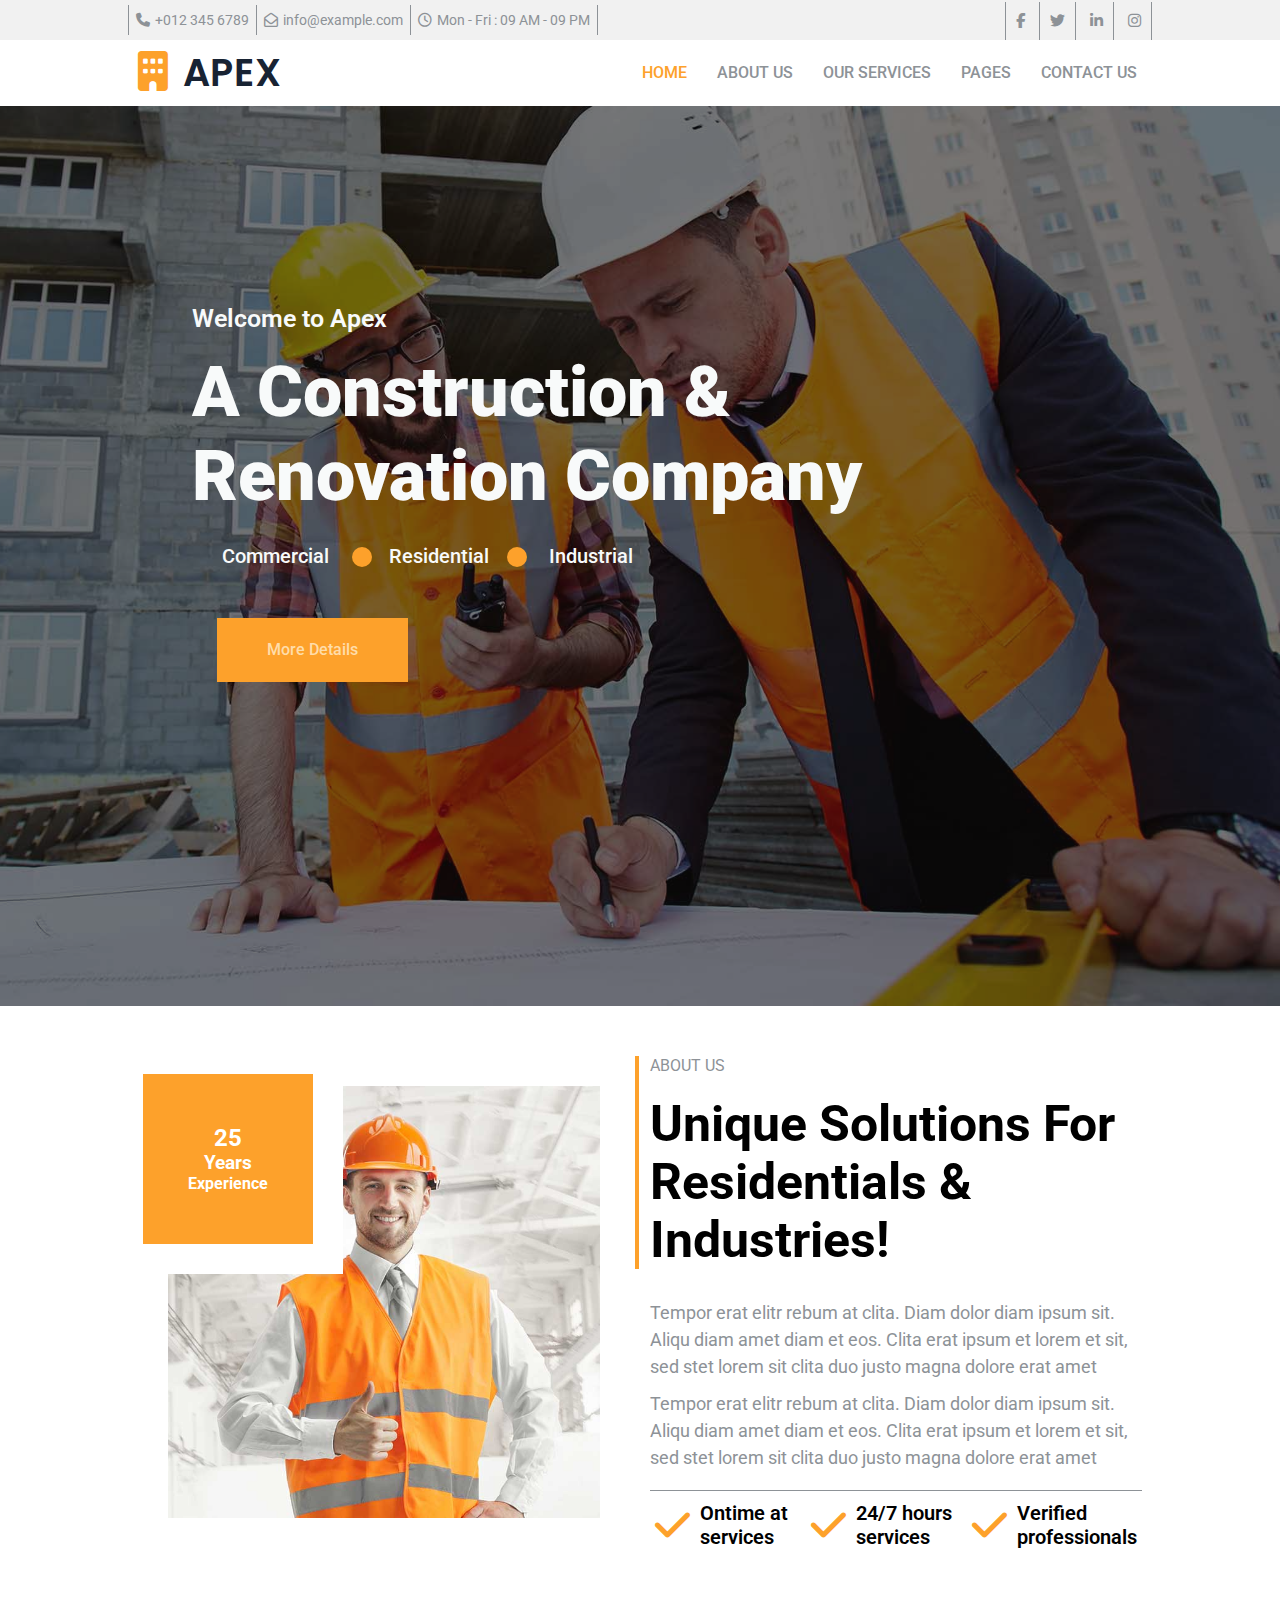
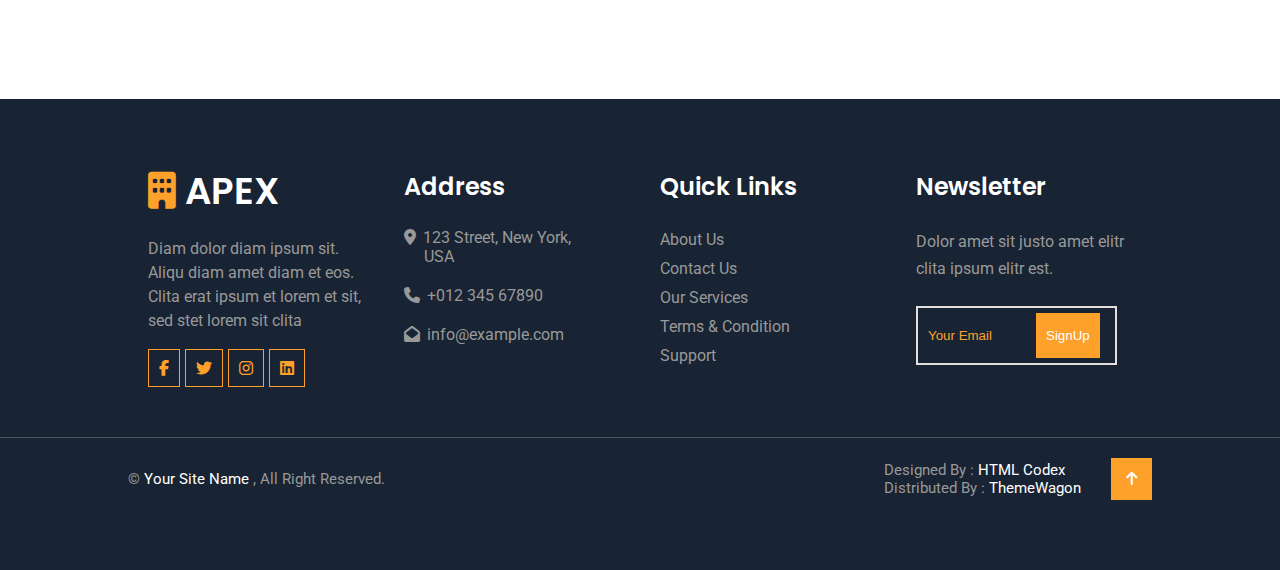
<file: index.html>
<!DOCTYPE html>
<html lang="en">

<head>
    <meta charset="UTF-8">
    <meta http-equiv="X-UA-Compatible" content="IE=edge">
    <meta name="viewport" content="width=device-width, initial-scale=1.0">
    <link rel="stylesheet" href="css/style.css">
    <link
        href="https://fonts.googleapis.com/css2?family=Poppins:wght@300;400;500;600;700&family=Roboto:wght@300;400;500;700;900&display=swap"
        rel="stylesheet">
    <link rel="stylesheet" href="https://cdnjs.cloudflare.com/ajax/libs/font-awesome/6.2.0/css/all.min.css">
    <title>Apex</title>
</head>

<body>
    <header class="hd">
        <div class="container">
            <div class="row">
                <div class="col">
                    <div class="hd-details">
                        <div class="det det-1">
                            <span><i class="fa-solid fa-phone"></i> </span>
                            <p>+012 345 6789</p>
                        </div>
                        <div class="det det-2">
                            <span><i class="fa-regular fa-envelope-open"></i></span>
                            <p>info@example.com</p>
                        </div>
                        <div class="det det-3">
                            <span><i class="fa-regular fa-clock"></i></span>
                            <p>Mon - Fri : 09 AM - 09 PM</p>
                        </div>
                    </div>
                </div>
                <div class="col">
                    <div class="hd-icon">
                        <a class="br" href="#"><i class="fa-brands fa-facebook-f"></i></a>
                        <a class="br-right" href="#"><i class="fa-brands fa-twitter"></i></a>
                        <a class="br-left" href="#"><i class="fa-brands fa-linkedin-in"></i></a>
                        <a class="br-left" href="#"><i class="fa-brands fa-instagram"></i></a>
                    </div>
                </div>
            </div>
        </div>
    </header>
    <nav class="navbar">
        <div class="container">
            <div class="nav">
                <div class="nav-logo">
                    <a href="#"><i class="fa-solid fa-building"></i>APEX</a>
                </div>
                <div class="nav-links">
                    <ul>
                        <li class="nav-link nav-link-active"><a href="./index.html">HOME</a></li>
                        <li class="nav-link "><a href="./about.html">ABOUT US</a></li>
                        <li class="nav-link"><a href="#">OUR SERVICES</a></li>
                        <li class=" nav-link"><a href="#">PAGES</a></li>
                        <li class="nav-link"><a href="#">CONTACT US</a></li>
                    </ul>
                </div>
            </div>
        </div>
    </nav>
    <section class="bg-home">
        <div class="container">
            <div class="text-home">
                <p>Welcome to Apex</p>
                <h1>
                    A Construction & <br> Renovation Company
                </h1>
                <ul>
                    <li>Commercial</li>
                    <li class="circle">Residential</li>
                    <li>Industrial</li>
                </ul>
                <a class=" btn" href="#">More Details</a>
            </div>
        </div>
    </section>

    <section class="about">
        </div>
        <div class="container">
            <div class="row">
                <div class="col">
                    <div class="card card-1">
                        <div class="image">
                            <img src="img/about.jpg" alt="">
                        </div>
                        <div class="text">
                            <div class="content">
                                <h2>25</h2>
                                <h3>Years</h3>
                                <h4>Experience</h4>
                            </div>
                        </div>
                    </div>
                </div>
                <div class="col fl">
                    <div class="card">
                        <div class="row-1">
                            <p>ABOUT US</p>
                            <h1>Unique Solutions For Residentials & Industries!</h1>
                        </div>
                    </div>
                    <div class="card">
                        <div class="row-2 ">
                            <p class="active">Tempor erat elitr rebum at clita. Diam dolor diam ipsum sit. Aliqu diam
                                amet diam et eos. Clita erat ipsum et lorem et
                                sit, sed stet lorem sit clita duo justo magna dolore erat amet</p>
                            <p>Tempor erat elitr rebum at clita. Diam dolor diam ipsum sit. Aliqu diam amet diam et eos.
                                Clita erat ipsum et lorem et
                                sit, sed stet lorem sit clita duo justo magna dolore erat amet</p>
                        </div>
                    </div>
                    <div class="card">
                        <div class="row-3">
                            <div class="col-3">
                                <span><i class="fa-solid fa-check"></i></span>
                                <span>Ontime at services</span>
                            </div>
                            <div class="col-3">
                                <span><i class="fa-solid fa-check"></i></span>
                                <span>24/7 hours services</span>
                            </div>
                            <div class="col-3">
                                <span><i class="fa-solid fa-check"></i></span>
                                <span>Verified professionals</span>
                            </div>
                        </div>
                    </div>
                </div>
            </div>
        </div>
    </section>

    <footer class="footer bg-dark p-70">
        <div class="container">
            <div class="row-ft">
                <div class="col-ft apex">
                    <h2>
                        <i class="fa-solid fa-building"></i>
                        APEX
                    </h2>
                    <p>Diam dolor diam ipsum sit. Aliqu diam amet diam et eos. Clita erat ipsum et lorem et sit, sed
                        stet lorem sit clita
                    </p>
                    <div class="icon-apex">
                        <a href="#"><i class="fa-brands fa-facebook-f"></i></i></a>
                        <a href="#"><i class="fa-brands fa-twitter"></i></a>
                        <a href="#"><i class="fa-brands fa-instagram"></i></a>
                        <a href="#"><i class="fa-brands fa-linkedin"></i></a>
                    </div>
                </div>
                <div class="col-ft address">
                    <h4>Address</h4>
                    <p><i class="fa-solid fa-location-dot"></i>123 Street, New York, USA</p>
                    <p><i class="fa-solid fa-phone"></i>+012 345 67890</p>
                    <p><i class="fa-solid fa-envelope-open"></i>info@example.com</p>
                </div>
                <div class="col-ft quick-links">
                    <h4>Quick Links</h4>
                    <a href="#">About Us</a>
                    <a href="#">Contact Us</a>
                    <a href="#">Our Services</a>
                    <a href="#">Terms & Condition</a>
                    <a href="#">Support</a>
                </div>
                <div class="col-ft newsletter">
                    <h4>Newsletter</h4>
                    <p>Dolor amet sit justo amet elitr clita ipsum elitr est.</p>
                    <div class="form">
                        <input class="mail" type="email" name="mail" placeholder="Your Email">
                        <button class="btn-mail">SignUp</button>
                    </div>
                </div>
            </div>
        </div>
        <div class="container-fluid">
            <div class="container">
                <div class="row">
                    <div class="col-fluid hover">
                        ©
                        <a href="#">Your Site Name</a>
                        , All Right Reserved.
                    </div>
                    <div class="col-fluid flex">
                        <div class="text-fluid">
                            Designed By :
                            <a href="#">HTML Codex</a>
                            <br>
                            Distributed By :
                            <a href="#">ThemeWagon</a>
                        </div>
                        <div class="btn-fluid">
                            <a href="#">
                                <i class="fa-sharp fa-solid fa-arrow-up"></i>
                            </a>
                        </div>
                    </div>
                </div>
            </div>
        </div>
    </footer>
</body>

</html>
</file>
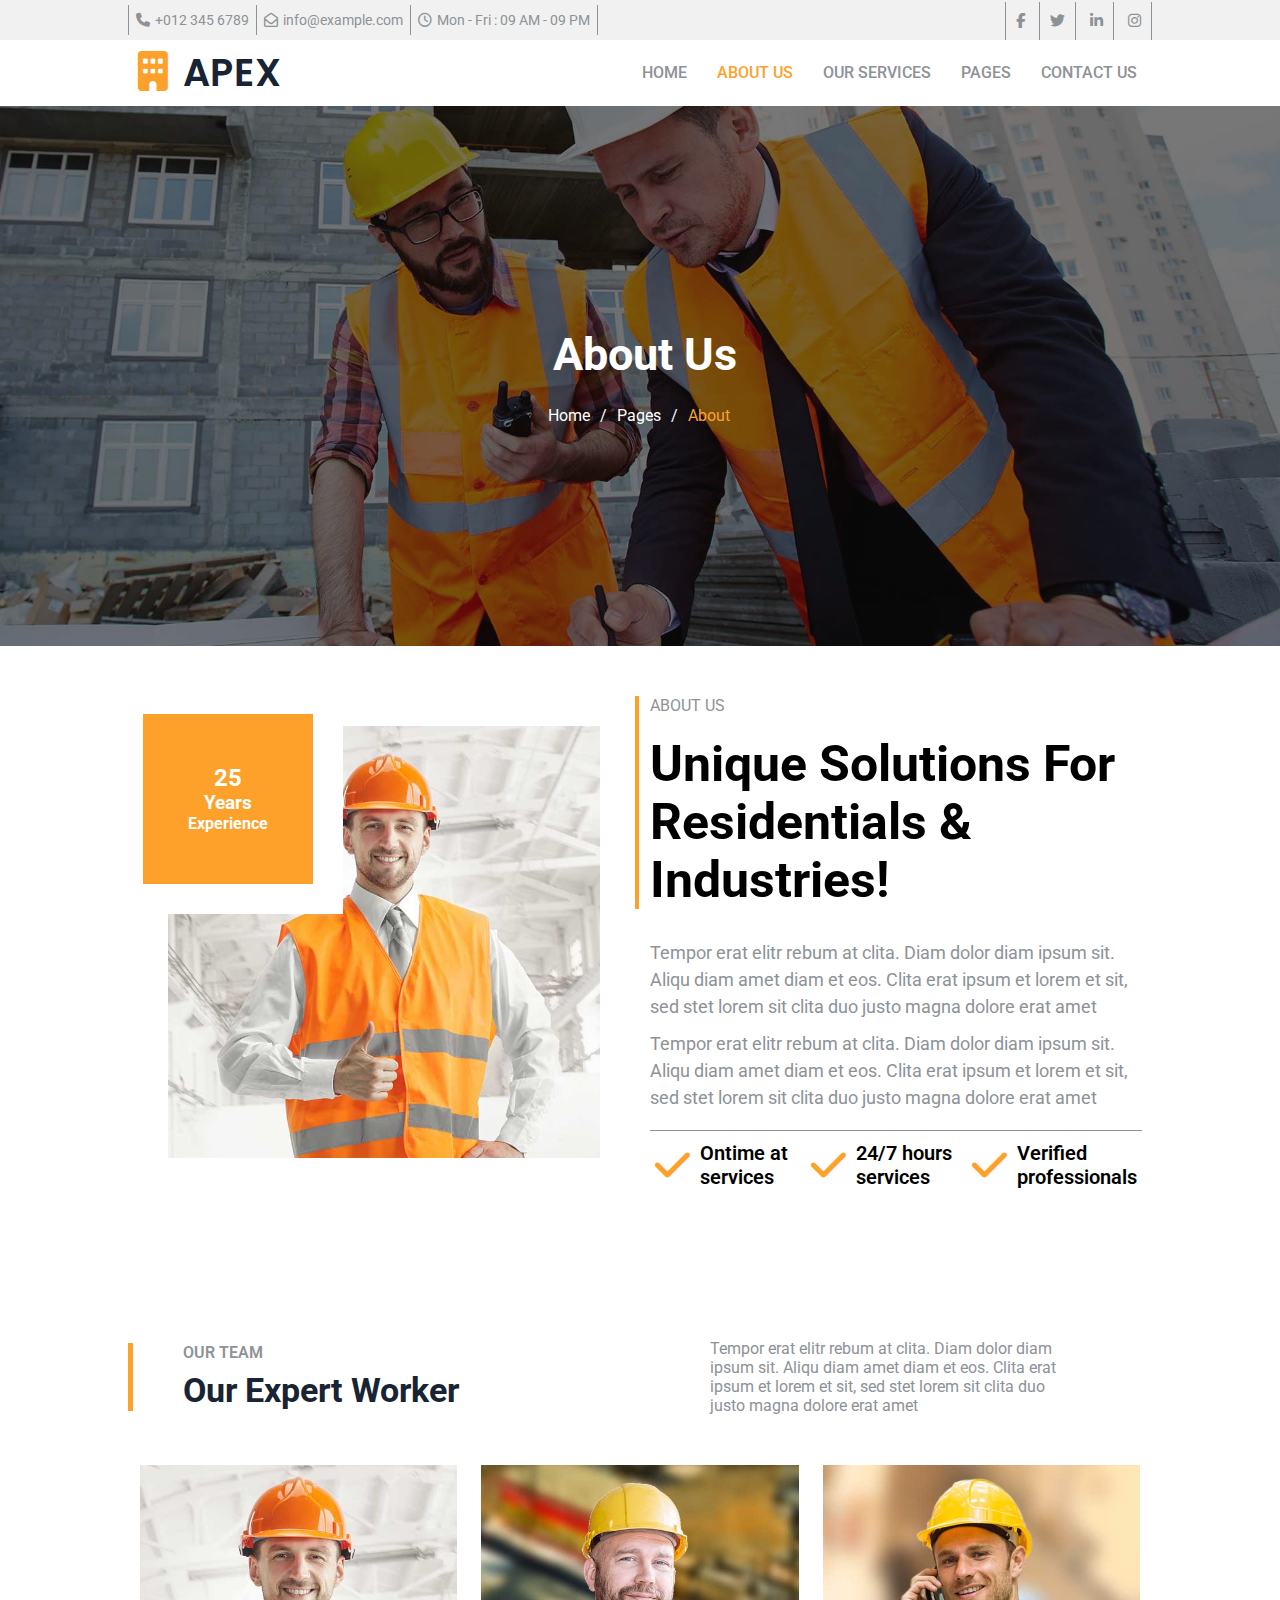
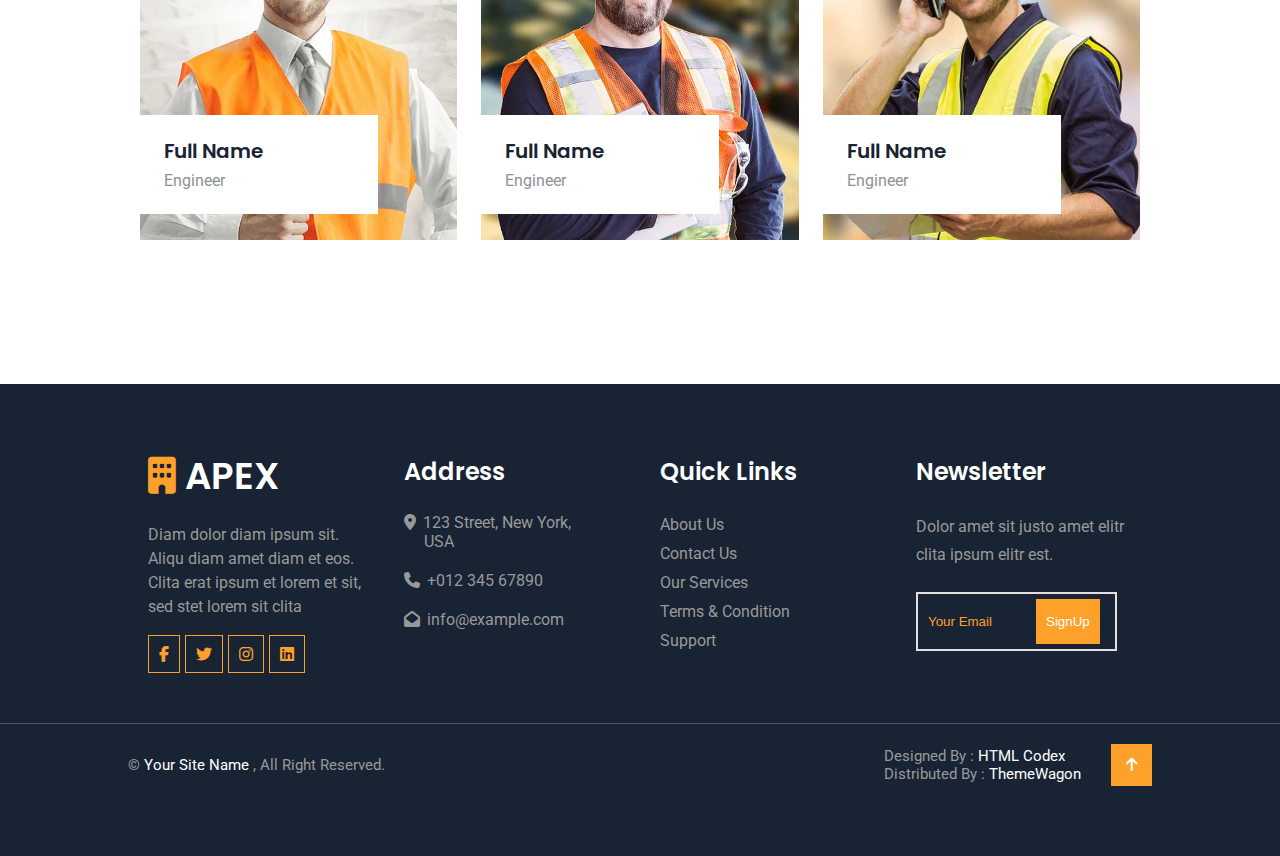
<file: about.html>
<!DOCTYPE html>
<html lang="en">

<head>
    <meta charset="UTF-8">
    <meta http-equiv="X-UA-Compatible" content="IE=edge">
    <meta name="viewport" content="width=device-width, initial-scale=1.0">
    <link rel="stylesheet" href="css/style.css">
    <link
        href="https://fonts.googleapis.com/css2?family=Poppins:wght@300;400;500;600;700&family=Roboto:wght@300;400;500;700;900&display=swap"
        rel="stylesheet">
    <link rel="stylesheet" href="https://cdnjs.cloudflare.com/ajax/libs/font-awesome/6.2.0/css/all.min.css">
    <title>Apex</title>
</head>


<body>
    <header class="hd">
        <div class="container">
            <div class="row">
                <div class="col">
                    <div class="hd-details">
                        <div class="det det-1">
                            <span><i class="fa-solid fa-phone"></i> </span>
                            <p>+012 345 6789</p>
                        </div>
                        <div class="det det-2">
                            <span><i class="fa-regular fa-envelope-open"></i></span>
                            <p>info@example.com</p>
                        </div>
                        <div class="det det-3">
                            <span><i class="fa-regular fa-clock"></i></span>
                            <p>Mon - Fri : 09 AM - 09 PM</p>
                        </div>
                    </div>
                </div>
                <div class="col">
                    <div class="hd-icon">
                        <a class="br" href="#"><i class="fa-brands fa-facebook-f"></i></a>
                        <a class="br-right" href="#"><i class="fa-brands fa-twitter"></i></a>
                        <a class="br-left" href="#"><i class="fa-brands fa-linkedin-in"></i></a>
                        <a class="br-left" href="#"><i class="fa-brands fa-instagram"></i></a>
                    </div>
                </div>
            </div>
        </div>
    </header>
    <nav class="navbar">
        <div class="container">
            <div class="nav">
                <div class="nav-logo">
                    <a href="index.html"><i class="fa-solid fa-building"></i>APEX</a>
                </div>
                <div class="nav-links">
                    <ul>
                        <li class="nav-link"><a href="index.html">HOME</a></li>
                        <li class="nav-link nav-link-active"><a href="about.html">ABOUT US</a></li>
                        <li class="nav-link"><a href="#">OUR SERVICES</a></li>
                        <li class=" nav-link"><a href="#">PAGES</a></li>
                        <li class="nav-link"><a href="#">CONTACT US</a></li>
                    </ul>
                </div>
            </div>
        </div>
    </nav>
    <section class="about-bg">
        <div class="container">
            <div class="about-text">
                <h1>About Us</h1>
                <span>
                    <p>Home</p>
                    <p> / </p>
                    <p>Pages </p>
                    <p> / </p>
                    <p class="color">About</p>
                </span>
            </div>
        </div>
    </section>

    <section class="about">
        </div>
        <div class="container">
            <div class="row">
                <div class="col">
                    <div class="card card-1">
                        <div class="image">
                            <img src="img/about.jpg" alt="">
                        </div>
                        <div class="text">
                            <div class="content">
                                <h2>25</h2>
                                <h3>Years</h3>
                                <h4>Experience</h4>
                            </div>
                        </div>
                    </div>
                </div>
                <div class="col fl">
                    <div class="card">
                        <div class="row-1">
                            <p>ABOUT US</p>
                            <h1>Unique Solutions For Residentials & Industries!</h1>
                        </div>
                    </div>
                    <div class="card">
                        <div class="row-2 ">
                            <p class="active">Tempor erat elitr rebum at clita. Diam dolor diam ipsum sit. Aliqu diam
                                amet diam et eos. Clita erat ipsum et lorem et
                                sit, sed stet lorem sit clita duo justo magna dolore erat amet</p>
                            <p>Tempor erat elitr rebum at clita. Diam dolor diam ipsum sit. Aliqu diam amet diam et eos.
                                Clita erat ipsum et lorem et
                                sit, sed stet lorem sit clita duo justo magna dolore erat amet</p>
                        </div>
                    </div>
                    <div class="card">
                        <div class="row-3">
                            <div class="col-3">
                                <span><i class="fa-solid fa-check"></i></span>
                                <span>Ontime at services</span>
                            </div>
                            <div class="col-3">
                                <span><i class="fa-solid fa-check"></i></span>
                                <span>24/7 hours services</span>
                            </div>
                            <div class="col-3">
                                <span><i class="fa-solid fa-check"></i></span>
                                <span>Verified professionals</span>
                            </div>
                        </div>
                    </div>
                </div>
            </div>
        </div>
    </section>


    <section class="ourteam p-70">
        <div class="container">
            <div class="ourteam-head">
                <div class="ourteam-1">
                    <h5>OUR TEAM</h5>
                    <h2>Our Expert Worker</h2>
                </div>
                <div class="ourteam-2">
                    <p>Tempor erat elitr rebum at clita. Diam dolor diam ipsum sit. Aliqu diam amet diam et eos. Clita
                        erat ipsum et lorem et sit, sed stet lorem sit clita duo justo magna dolore erat amet
                    </p>
                </div>
            </div>
            <div class="row">
                <div class="col-worker">
                    <div class="img-worker pos">
                        <img src="img/team-1.jpg" alt="ww">
                        <div class="team-text bg-white p-4">
                            <h5>Full Name</h5>
                            <span>Engineer</span>
                        </div>
                    </div>
                </div>
                <div class="col-worker">
                    <div class="img-worker pos">
                        <img src="img/team-2.jpg" alt="ww">
                        <div class="team-text bg-white p-4">
                            <h5>Full Name</h5>
                            <span>Engineer</span>

                        </div>
                    </div>
                </div>
                <div class="col-worker">
                    <div class="img-worker pos">
                        <img src="img/team-3.jpg" alt="ww">
                        <div class="team-text bg-white p-4">
                            <h5>Full Name</h5>
                            <span>Engineer</span>

                        </div>
                    </div>
                </div>
            </div>
        </div>
    </section>

    <footer class="footer bg-dark p-70">
        <div class="container">
            <div class="row-ft">
                <div class="col-ft apex">
                    <h2>
                        <i class="fa-solid fa-building"></i>
                        APEX
                    </h2>
                    <p>Diam dolor diam ipsum sit. Aliqu diam amet diam et eos. Clita erat ipsum et lorem et sit, sed
                        stet lorem sit clita
                    </p>
                    <div class="icon-apex">
                        <a href="#"><i class="fa-brands fa-facebook-f"></i></i></a>
                        <a href="#"><i class="fa-brands fa-twitter"></i></a>
                        <a href="#"><i class="fa-brands fa-instagram"></i></a>
                        <a href="#"><i class="fa-brands fa-linkedin"></i></a>
                    </div>
                </div>
                <div class="col-ft address">
                    <h4>Address</h4>
                    <p><i class="fa-solid fa-location-dot"></i>123 Street, New York, USA</p>
                    <p><i class="fa-solid fa-phone"></i>+012 345 67890</p>
                    <p><i class="fa-solid fa-envelope-open"></i>info@example.com</p>
                </div>
                <div class="col-ft quick-links">
                    <h4>Quick Links</h4>
                    <a href="#">About Us</a>
                    <a href="#">Contact Us</a>
                    <a href="#">Our Services</a>
                    <a href="#">Terms & Condition</a>
                    <a href="#">Support</a>
                </div>
                <div class="col-ft newsletter">
                    <h4>Newsletter</h4>
                    <p>Dolor amet sit justo amet elitr clita ipsum elitr est.</p>
                    <div class="form">
                        <input class="mail" type="email" name="mail" placeholder="Your Email">
                        <button class="btn-mail">SignUp</button>
                    </div>
                </div>
            </div>
        </div>
        <div class="container-fluid">
            <div class="container">
                <div class="row">
                    <div class="col-fluid hover">
                        ©
                        <a href="#">Your Site Name</a>
                        , All Right Reserved.
                    </div>
                    <div class="col-fluid flex">
                        <div class="text-fluid">
                            Designed By :
                            <a href="#">HTML Codex</a>
                            <br>
                            Distributed By :
                            <a href="#">ThemeWagon</a>
                        </div>
                        <div class="btn-fluid">
                            <a href="#">
                                <i class="fa-sharp fa-solid fa-arrow-up"></i>
                            </a>
                        </div>
                    </div>
                </div>
            </div>
        </div>
    </footer>

</body>

</html>
</file>
<file: css/style.css>
* {
    margin: 0;
    padding: 0;
    box-sizing: border-box;
}

body {
    font-family: 'Roboto', sans-serif;
}

img {
    width: 100%;
}

a {
    text-decoration: none;
}

ul {
    list-style: none;
}

.p-70 {
    padding: 70px 0;
}

.container {
    width: 80%;
    margin: auto;
}



/* Start Header */
.hd {
    background-color: #f1f1f1;
}

.hd .row {
    display: flex;
    flex-wrap: wrap;
    align-items: center;
    justify-content: space-between;
}

.hd .col {
    padding: 5px 0;
}

.hd .hd-details {
    display: flex;
    flex-wrap: wrap;
    align-items: center;
    justify-content: center;
}

.det {
    display: flex;
    flex-wrap: wrap;
    align-items: center;
    justify-content: center;
}

.det span {
    padding-right: 5px;
}

.hd-details .det-1 {
    padding: 7px;
    border-left: 1px solid #8D9297;
    color: #8D9297;
    font-size: 14px;
}

.hd-details .det-2 {
    padding: 7px;
    border-left: 1px solid #8D9297;
    color: #8D9297;
    font-size: 14px;
}

.hd-details .det-3 {
    padding: 7px;
    border-left: 1px solid #8D9297;
    border-right: 1px solid #8D9297;
    color: #8D9297;
    font-size: 14px;

}

.hd .hd-icon a {
    padding: 0 10px;
    color: #8D9297;
    font-size: 15px;
}

.hd .hd-icon .br {
    border-left: 1px solid #8D9297;
    padding: 10px 10px;
}

.hd .hd-icon .br-right {
    border-left: 1px solid #8D9297;
    border-right: 1px solid #8D9297;
    padding: 10px 10px;

}

.hd .hd-icon .br-left {
    border-right: 1px solid #8D9297;
    padding: 10px 10px;
}

/* End Header */


/* Start navbar */
.navbar {
    background-color: #fff;
}

.navbar .nav {
    display: flex;
    flex-wrap: wrap;
    align-items: center;
    justify-content: space-between;
}

.navbar .nav .nav-logo {
    padding: 10px;
}

.navbar .nav .nav-logo a {
    font-size: 38px;
    color: #182333;
    font-weight: 600;
    line-height: 1.2;
    font-family: "Poppins", sans-serif;
}

.navbar .nav .nav-logo a .fa-solid {
    font-size: 40px;
    color: #FDA12B;
    padding-right: 15px;
    font-weight: 900;
}

.navbar .nav-links ul {
    display: flex;
    flex-wrap: wrap;
    margin-left: 30px;
    cursor: pointer;
}

.navbar .nav-links .nav-link a {
    padding: 0 15px;
    color: #8D9297;
    font-size: 16px;
    font-family: 'Roboto', sans-serif;
    font-weight: 500;
}

.navbar .nav-links .nav-link-active a {
    color: #FDA12B;
}

/* End Navbar */

/* Start Bg-hOME */
.bg-home {
    background-image: url(../img/carousel-1.jpg);
    background-repeat: no-repeat;
    background-position: center;
    background-size: cover;
    height: 100vh;
    position: relative;
}

.bg-home::after {
    content: "";
    position: absolute;
    background-color: rgba(14, 13, 13, 0.562);
    inset: 0;
    width: 100%;
    height: 100%;
}

.bg-home .text-home {
    position: absolute;
    left: 15%;
    top: 22%;
    color: #F8FaFA;
    z-index: 999;
}

.bg-home .text-home p {
    font-size: 25px;
    font-family: 'Roboto', sans-serif;
    margin-bottom: 16px;
    font-weight: 600;
    line-height: 1.2;
}

.bg-home .text-home h1 {
    font-size: 70px;
    font-family: 'Roboto', sans-serif;
    margin-bottom: 16px;
    font-weight: 900;
    line-height: 1.2;
    width: 100%;
}

.bg-home .text-home ul {
    display: flex;
    flex-wrap: wrap;
    position: relative;
    margin-bottom: 40px;
}

.bg-home .text-home ul li {
    padding: 10px 30px;
    font-size: 20px;
    font-weight: 500;
}

.bg-home .text-home ul li.circle::before {
    content: "";
    position: absolute;
    background-color: #FDA12B;
    height: 20px;
    width: 20px;
    top: 13px;
    left: 160px;
    border-radius: 50%;
}


.bg-home .text-home ul li.circle::after {
    content: "";
    position: absolute;
    background-color: #FDA12B;
    height: 20px;
    width: 20px;
    top: 13px;
    left: 315px;
    border-radius: 50%;
}

.text-home .btn {
    text-align: center;
    background-color: #FDA12B;
    padding: 20px 50px;
    color: #FDA;
    font-weight: 500;
    line-height: 1.5;
    position: absolute;
    left: 25px;
    transition: all 0.5s;
}

.text-home .btn:hover {
    color: #ffffff;
    background-color: #fda22bf8;
}

/* End Bg-hOME */

/* Start about */
.about-bg {
    background-image: url(../img/carousel-1.jpg);
    background-repeat: no-repeat;
    background-position: center;
    background-size: cover;
    height: 60vh;
    position: relative;
}

.about-bg::after {
    content: "";
    position: absolute;
    background-color: rgba(14, 13, 13, 0.562);
    inset: 0;
    width: 100%;
    height: 60vh;
}

.about-text {
    position: absolute;
    color: #FFF;
    z-index: 9999;
    top: 50%;
    left: 50%;
    transform: translate(-50%, -50%);
}

.about-text h1 {
    margin-left: 10px;
    margin-bottom: 25px;
    font-size: 45px;
    font-weight: 700;
}



.about-text span {
    display: flex;
}

.about-text span .color {
    color: #FDA12B;
}

.about-text span p {
    padding: 0 5px;
    cursor: pointer;
}



.about .main-text span a {
    color: #fff;
    text-transform: capitalize;
    font-size: 18px;
}

.about .row {
    padding: 40px 0px;
    display: flex;
    flex-wrap: wrap;
}

.about .row .col {
    width: 50%;
    height: 100%;
}

.about .col .image {
    padding: 40px;
}

.about .card-1 {
    position: relative;
}

.about .card-1 .text {
    width: 200px;
    height: 200px;
    position: absolute;
    top: 28px;
    left: 15px;
    background-color: #fff;
}

.about .card-1 .content {
    background-color: #fda12b;
    color: #fff;
    display: flex;
    align-items: center;
    flex-direction: column;
    justify-content: center;
    padding: 30px;
    width: 170px;
    height: 170px;
}

.about .fl {
    padding: 10px;
    display: flex;
    flex-direction: column;
    flex-wrap: wrap;
    justify-content: space-between;
}

.about .fl .card {
    height: 33.33%;
}

.about .fl .card .row-1 {
    position: relative;
}

.about .fl .card .row-1::after {
    content: '';
    position: absolute;
    width: 4px;
    height: 100%;
    background-color: #fda12b;
    top: 0%;
    left: -15px;
}

.about .row-1,
.about .row-2,
.about .row-3 {
    margin-bottom: 30px;
}

.about .row-1 p {
    color: #8D9297;
    margin-bottom: 20px;
}

.about .row-1 h1 {
    font-size: 50px;
}

.about .row-2 .active {
    margin-bottom: 10px;
}

.about .row-2 {
    position: relative;
}

.about .row-2::after {
    position: absolute;
    content: '';
    width: 100%;
    height: 1px;
    background-color: #8D9297;
    bottom: -20px;
}

.about .row-2 p {
    font-size: 18px;
    line-height: 1.5;
    color: #8D9297;
}

.about .row-3 {
    display: flex;
    flex-wrap: nowrap;
    justify-content: space-between;
}

.about .row-3 .col-3 {
    display: flex;
    justify-content: space-between;
    align-items: center;
}

.about .row-3 span {
    font-size: 20px;
    font-weight: 600;
    margin: 0px 5px;
}

.about .row-3 i {
    font-size: 40px;
    color: #fda12b;
}

.ourteam .ourteam-head {
    display: flex;
    flex-wrap: wrap;
    align-items: center;
}

.ourteam-head .ourteam-1,
.ourteam-2 {
    width: 50%;
    padding: 0 50px;
}

.ourteam-1 {
    border-left: 5px solid #FDA12B;
    padding-left: 15px;
}

.ourteam-1 h5 {
    color: #8D9297;
    font-size: 16px;
    font-weight: 600;
    line-height: 1.2;
    margin-bottom: 8px;
}

.ourteam-1 h2 {
    color: #182333;
    font-weight: 700;
    line-height: 1.2;
    font-size: 34px;
}

.ourteam-2 {
    color: #8D9297;
    line-height: 1.2;
    font-size: 16px;
    font-weight: 400;
    padding: 0 70px;
}

.ourteam .row {
    display: flex;
    flex-wrap: wrap;
    align-items: center;
}

.ourteam .col-worker {
    width: 33.333%;
    padding: 0 12px;
    margin-top: 50px;
}

.ourteam .pos {
    position: relative;
}

.ourteam .team-text {
    position: absolute;
    width: 75%;
    bottom: 30px;
    left: 0;
    transition: .5s;
}

.ourteam .bg-white {
    background-color: #fff;
}

.p-4 {
    padding: 24px;
}

.ourteam .team-text h5 {
    font-size: 20px;
    margin-bottom: 0.5rem;
    font-family: "Poppins", sans-serif;
    font-weight: 600;
    line-height: 1.2;
    color: #182333;
    transition: all 0.5s;
}

.ourteam .team-text span {
    color: #8D9297;
    font-size: 16px;
    font-weight: 400;
    font-family: "Roboto", sans-serif;
    transition: all 0.5s;
}

.ourteam .col-worker:hover .bg-white {
    width: 100%;
}

.ourteam .col-worker:hover .team-text h5 {
    letter-spacing: 2px;
}

.ourteam .col-worker:hover .team-text span {
    letter-spacing: 2px;
}


/* end about */

.footer {
    color: #999999;
    margin-top: 70px;
}

.bg-dark {
    background-color: #182333;
}

.footer .row-ft {
    display: flex;
    flex-wrap: wrap;
}

.footer .col-ft {
    width: 25%;
    padding: 0 20px;
}

.footer .col-ft h2 {
    color: #fff;
    font-size: 37px;
    margin-bottom: 24px;
    font-weight: 600;
    line-height: 1.2;
    font-family: "Poppins", sans-serif;
}

.footer .col-ft h2 .fa-building {
    color: #FDA12B;
}

.footer .col-ft h4 {
    color: #fff;
    font-size: 24px;
    margin-bottom: 24px;
    font-weight: 600;
    font-family: "Poppins", sans-serif;
}

.footer .apex p {
    color: inherit;
    font-size: 16px;
    line-height: 1.5;
    font-weight: 400;
    margin-bottom: 16px;
    font-family: "Roboto", sans-serif;
}

.footer .icon-apex {
    display: flex;
}

.footer .icon-apex a .fa-brands {
    padding: 10px;
    margin-right: 5px;
    border: 1px solid #FDA12B;
    color: #FDA12B;
    transition: all 0.3s;
}

.footer .icon-apex a:hover .fa-brands {
    background-color: #FDA12B;
    color: #fff;
}

.footer .address p {
    color: inherit;
    margin: 20px;
    text-align: left;
    font-size: 16px;
    font-family: "Roboto", sans-serif;
}

.footer .address p i.fa-location-dot {
    margin-left: -20px;
    margin-right: 7px;
}

.footer .address p i.fa-envelope-open {
    margin-left: -20px;
    margin-right: 7px;
}

.footer .address p i.fa-phone {
    margin-left: -20px;
    margin-right: 7px;
}

.footer .quick-links a {
    display: block;
    margin: 5px 0;
    color: inherit;
    line-height: 1.5;
    transition: all 0.3s;
}

/* .footer .quick-links a::before {
    position: relative;
    content: "\f105";
    font-family: "Font Awesome 5 Free";
    font-weight: 600;
    color: #999999;
    margin-right: 10px;
} */
.footer .quick-links a:hover {
    color: #fff;
    transform: scale(1.1);
}

.footer .newsletter p {
    color: inherit;
    font-size: 16px;
    font-weight: 400;
    font-family: "Roboto", sans-serif;
    line-height: 1.7;
    margin-bottom: 24px;
}

.footer .form {
    position: relative;
    display: flex;
}

.footer .form .mail {
    outline: #FDA12B;
    padding: 20px 10px;
    background-color: inherit;
    border: 2px solid rgb(228, 222, 222);
}

.footer .form .mail::placeholder {
    color: #FDA12B;
}

.footer .form .btn-mail {
    background-color: #FDA12B;
    border: none;
    position: absolute;
    top: 7px;
    left: 120px;
    padding: 15px 10px;
    color: #fff;
    cursor: pointer;
}

.footer .form .mail:focus {
    outline: #FDA12B;
}

/*  */

.container-fluid {
    margin-top: 50px;
    border-top: 1px solid #9999996b;
    padding-top: 20px;
    margin-bottom: 0;
}

.container-fluid .row {
    display: flex;
    align-items: center;
    justify-content: space-between;
}

.container-fluid .col-fluid {
    font-size: 15px;
    font-family: "Roboto", sans-serif;
}

.container-fluid .col-fluid a {
    color: #fff;
    transition: all 0.5s;
}

.container-fluid .hover:hover a {
    color: #FDA12B;
}

.container-fluid .col-fluid .text-fluid a:hover {
    color: #FDA12B;
}

.container-fluid .flex {
    display: flex;
    flex-wrap: wrap;
    align-items: center;
}

.container-fluid .flex .btn-fluid {
    margin-left: 30px;
    background-color: #FDA12B;
    color: #fff;
    padding: 10px 15px;
    cursor: pointer;
    line-height: 1.5;
}
</file>
